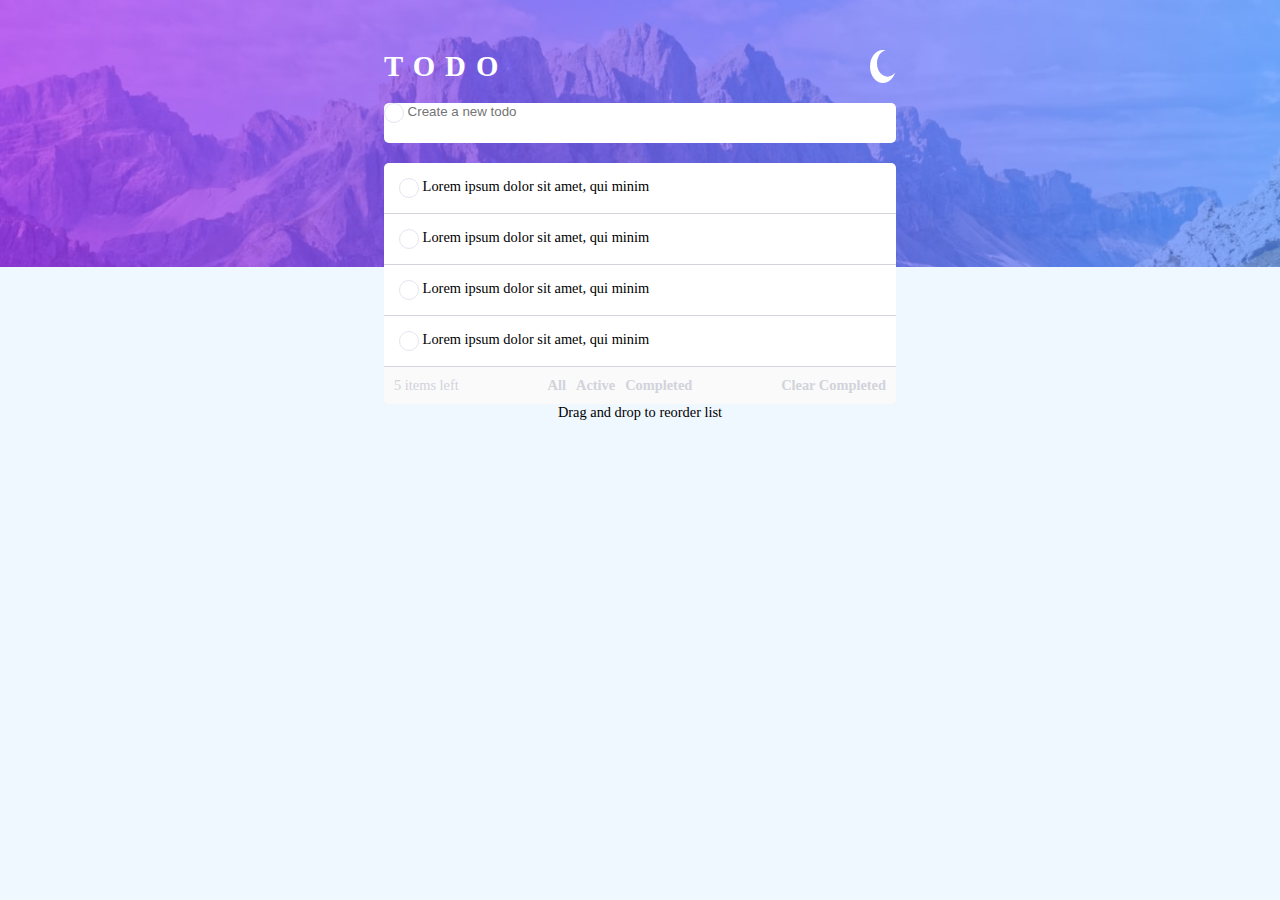
<file: index.html>
<!DOCTYPE html>
<html lang="en">
<head>
  <meta charset="UTF-8">
  <meta name="viewport" content="width=device-width, initial-scale=1.0"> <!-- displays site properly based on user's device -->

  <link rel="icon" type="image/png" sizes="32x32" href="./images/favicon-32x32.png">
  <link rel="stylesheet" href="style.css">
  <title>Frontend Mentor | Todo app</title>

  <!-- Feel free to remove these styles or customise in your own stylesheet 👍 -->
  <style>
    .attribution { font-size: 11px; text-align: center; }
    .attribution a { color: hsl(228, 45%, 44%); }
  </style>
</head>
<body>
  <main>
    <header>
      <h1>TODO</h1>
      <img src="images/icon-moon.svg" alt="icon-moon" id="dark">
      <img src="images/icon-sun.svg" alt="icon-sun" class="hidden" id="light">
    </header>
    <div class="item-container">
      <input type="checkbox" name="" id="" disabled>
      <form id="todo-form">
        <input type="text" name="new-todo" id="new-todo" placeholder="Create a new todo">
      </form>
    </div>
    <div>
      <ul class="todo-list">
        <li>
          <div class="">
            <div class="todo-item">
              <input type="checkbox" name="" id="mark" >
              <span class="check-mark"></span>
              <p>Lorem ipsum dolor sit amet, qui minim</p>
            </div>
          </div>
        </li>
        <li>
          <div class="">
            <div class="todo-item">
              <input type="checkbox" name="" id="" >
              <span class="check-mark"></span>
              <p>Lorem ipsum dolor sit amet, qui minim</p>
            </div>
          </div>
        </li>
        <li>
          <div class="">
            <div class="todo-item">
              <input type="checkbox" name="" id="" >
              <span class="check-mark"></span>
              <p>Lorem ipsum dolor sit amet, qui minim</p>
            </div>
          </div>
        </li>
        <li>
          <div class="">
            <div class="todo-item">
              <input type="checkbox" name="" id="" >
              <span class="check-mark"></span>
              <p>Lorem ipsum dolor sit amet, qui minim</p>
            </div>
          </div>
        </li>
      </ul>
    </div>
    <div class="todo-footer">
      <span class="remainder"><!-- Add dynamic number --> <span class="remainder-no">5</span> items left</span>
      <div class="filter-links">
        <span class="link-text" id="all">All</span>
        <span class="link-text" id="active">Active</span>
        <span class="link-text" id="completed">Completed</span>
      </div>
      <span class="link-text" id="clear-completed">Clear Completed</span>
    </div>
    <p>Drag and drop to reorder list</p>
  </main>

  <script src="script.js"></script>
</body>
</html>
</file>
<file: style.css>
* {
  margin: 0;
  padding: 0;
  box-sizing: border-box;
}
:root {
  --dark-color-text: #fff;
  --dark-bgcolor: hsl(235, 21%, 11%);
  --dark-bgcolor-faded: hsl(235, 24%, 19%);
  --dark-bg-image: url("images/bg-desktop-dark.jpg");
  --light-color-text: #;
  --light-bgcolor: hsl(0, 0%, 98%);
  --light-bg-image: url("images/bg-desktop-light.jpg");
  --color-text-inactive: hsl(236, 33%, 92%);
  --color-text-inactive-bold: hsl(233, 11%, 84%);
  --mobile-dark-bg-image: url("images/bg-mobile-dark.jpg");
  --mobile-light-bg-image: url("images/bg-mobile-light.jpg")
}
.hidden {
  display: none;
}
li {
  list-style: none;
}
body {
  background-image: var(--light-bg-image);
  background-color: var(--light-bgcolor);
  background-repeat: no-repeat;
  background-size: contain;
  font-family: "Josefin Sans";
  font-size: 0.9rem;
  display: flex;
  flex-direction: column;
  align-items: center;
  height: 100vh;
  background-color: aliceblue;
  padding-top: 50px;
}

main {
  display: flex;
  flex-direction: column;
  background-color: #;
  width: 40vw;

}
header {
  display: flex;
  justify-content: space-between;
  margin-bottom: 20px;
}
h1 {
  color: #fff;
  letter-spacing: 10px;
}
div.item-container{
  background-color: #fff;
  width:100%;
  height: 40px;
  border-radius: 5px;
}
#todo-form {
  display: inline-block;
}
input[type="checkbox"] {
  width:20px;
  height: 20px;
  border-radius: 50%;
  vertical-align: middle;
  border: 1px solid hsl(236, 33%, 92%);
  appearance: none;
  -webkit-appearance: none;
  outline: none;
  cursor: pointer;
}
input[type="checkbox"]:checked {
  appearance: auto;
  clip-path: circle(50% at 50% 50%);
  background-color: linear-gradient hsl(192, 100%, 67%) to hsl(280, 87%, 65%);
}
.check-mark1 {
  height: 30px;
  width: 30px;
  border-radius: 15px;
  border: 1px solid;
  margin-right: 15px;
}
input[type="text"]{
  height: 100%;
  border: 0;
}
input[type="text"]:active, input[type="text"]:focus {
  border: 0;
  outline: 0;
}
main p {
  margin: 0 auto;
}

/*todo list*/
.todo-list {
  background-color: #fff;
  margin: 20px 0 0;
  padding: 0; 
  border-radius: 5px 5px 0 0;
  width: 100%;
}
.todo-item {
  border-bottom: 1px solid var(--color-text-inactive-bold);
  padding: 15px;
}
.todo-item p{
  display: inline;
}
.todo-footer {
  background-color: var(--light-bgcolor);
  display: flex;
  justify-content: space-between;
  padding: 10px;
  border-radius: 0 0 5px 5px;
}
.remainder {
  color: var(--color-text-inactive-bold);
}
.filter-links {
  display: flex;
  justify-content: space-between;
  column-gap: 10px;
}
.link-text {
  cursor: pointer;
  color: var(--color-text-inactive-bold);
  font-weight: bold;
}

/* DARK THEME */
body.dark {
  background-image: var(--dark-bg-image);
  background-color: var(--dark-bgcolor);
  color: var(--dark-color-text);
}
div.todo-list.dark {
  background-color: var(--dark-bgcolor-faded);
}
div.item-container.dark {
  background-color: var(--dark-bgcolor-faded)!important;
}
#new-todo.dark {
  background-color: var(--dark-bgcolor-faded);
}
.todo-footer.dark {
  background-color: var(--dark-bgcolor-faded);
}

/* MOBILE SCREENS*/
@media (max-width: 375px) {
  body {
    background-image: var(--mobile-light-bg-image);
    font-size: 0.7rem;
  }
  body.dark {
    background-image: var(--mobile-dark-bg-image);
  }
  main{
    width: 330px;
  }
  #new-todo.dark {
    color: var(--dark-color-text);
  }
  
}
</file>
